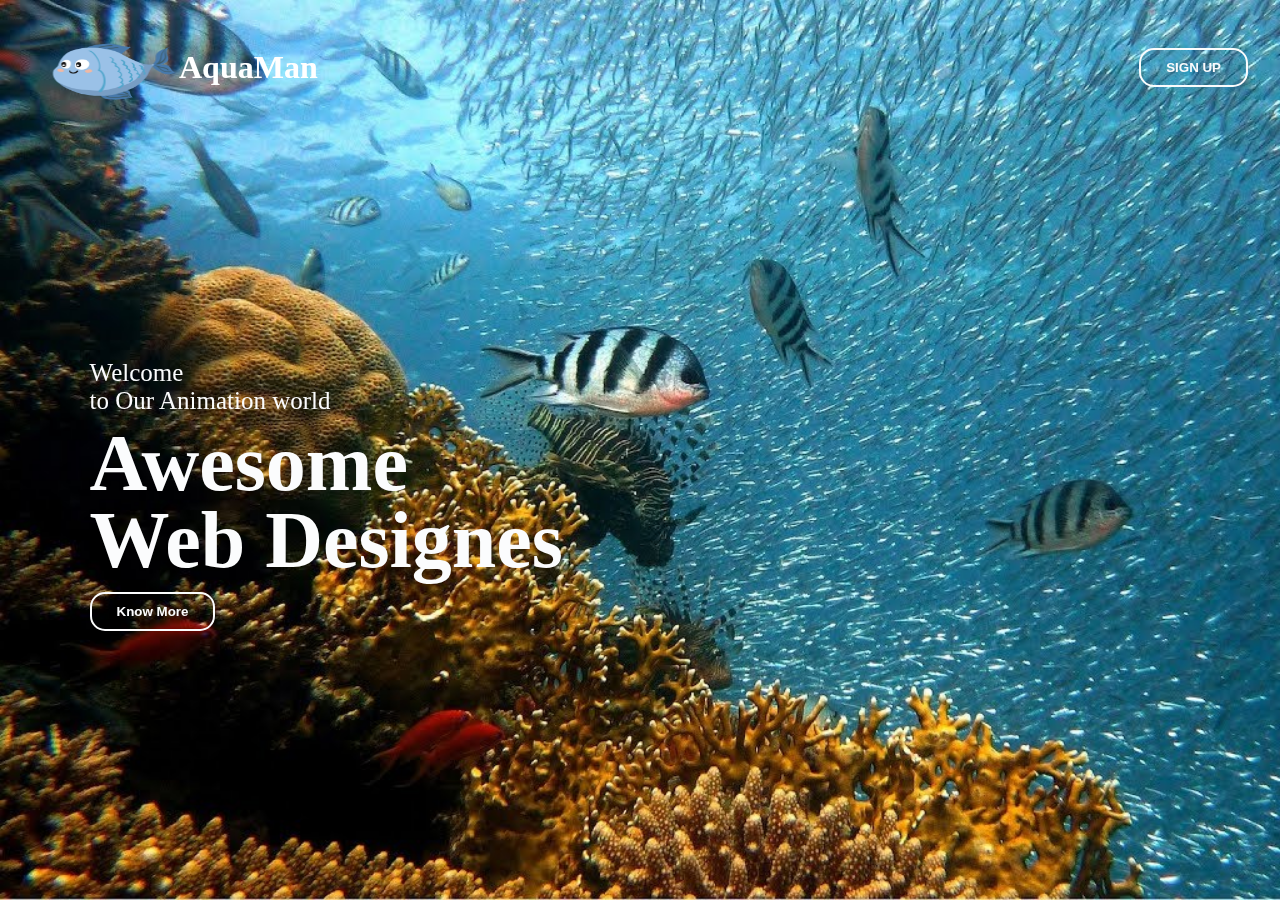
<file: index.html>
<!DOCTYPE html>
<html lang="en">

<head>
    <meta charset="UTF-8">
    <meta name="viewport" content="width=device-width, initial-scale=1.0">
    <title>Document</title>
    <link rel="stylesheet" href="./style.css">
    
</head>

<body>
    

    <div id="background">
        <div class="navbar">
           
            <div id="logoheading">
            <img src="./img/—Pngtree—hand painted cartoon blue fish_5254612.png" alt="logo"  id="logo">
            <div >AquaMan</div>
            </div>
            <BUtton>SIGN UP</BUtton>
        </div>
        <div class="content">
            <small>Welcome<br> to Our Animation world</small>
            <h1>Awesome <br> Web Designes</h1>
            <button>Know More</button>
           
        </div>
       
        <div class="bubble">
                <img src="./img/bubble.png" alt="">
                <img src="./img/bubble.png" alt="">
                <img src="./img/bubble.png" alt="">
                <img src="./img/bubble.png" alt="">
                <img src="./img/bubble.png" alt="">
                <img src="./img/bubble.png" alt="">
        </div>
    </div>
  
</body>

</html>
</file>
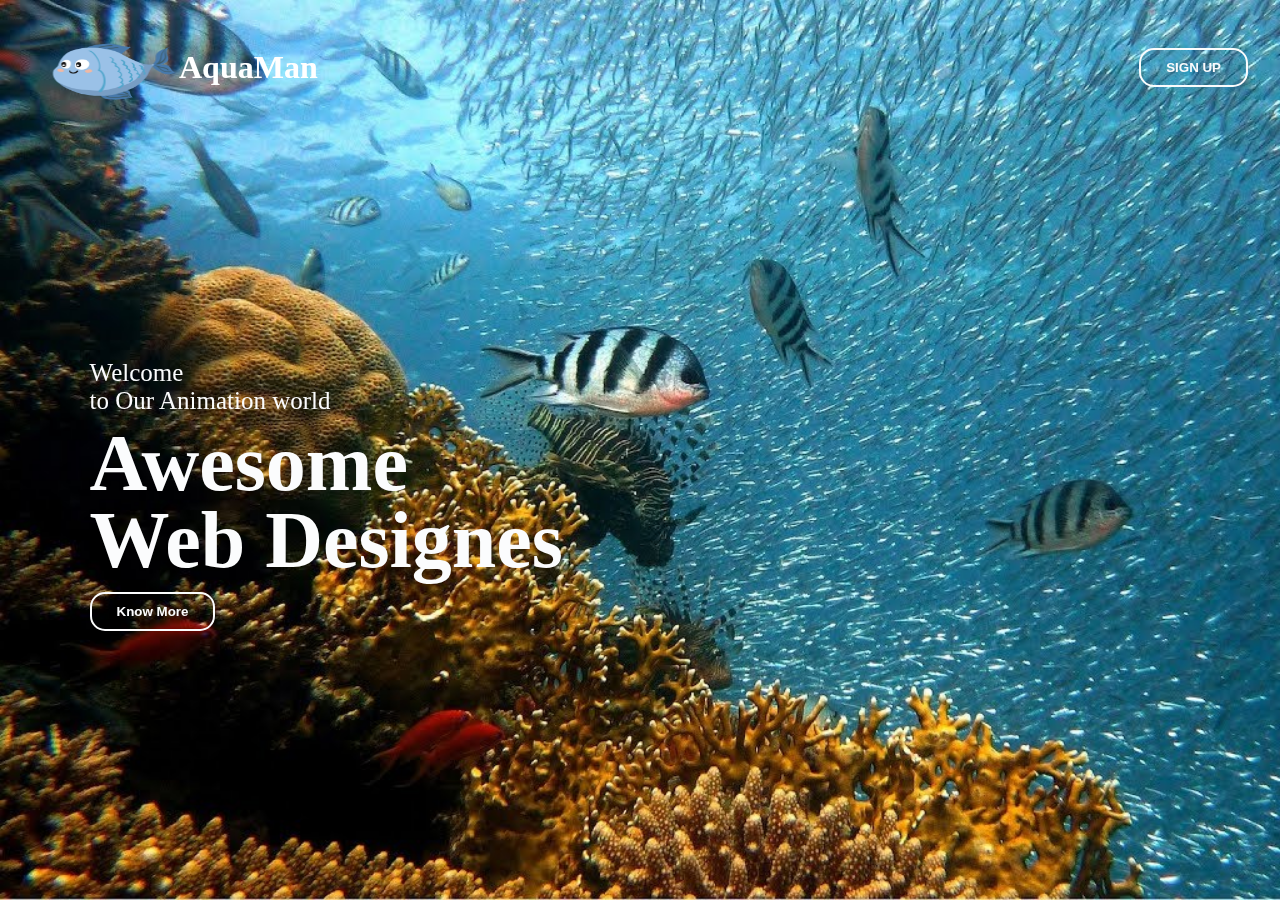
<file: home.html>
<!DOCTYPE html>
<html lang="en">

<head>
    <meta charset="UTF-8">
    <meta name="viewport" content="width=device-width, initial-scale=1.0">
    <title>Document</title>
    <link rel="stylesheet" href="./home.css">
    
</head>

<body>
    

    <div id="background">
        <div class="navbar">
           
            <div id="logoheading">
            <img src="./img/—Pngtree—hand painted cartoon blue fish_5254612.png" alt="logo"  id="logo">
            <div >AquaMan</div>
            </div>
            <BUtton>SIGN UP</BUtton>
        </div>
        <div class="content">
            <small>Welcome<br> to Our Animation world</small>
            <h1>Awesome <br> Web Designes</h1>
            <button>Know More</button>
           
        </div>
       
        <div class="bubble">
                <img src="./img/bubble.png" alt="">
                <img src="./img/bubble.png" alt="">
                <img src="./img/bubble.png" alt="">
                <img src="./img/bubble.png" alt="">
                <img src="./img/bubble.png" alt="">
                <img src="./img/bubble.png" alt="">
        </div>
    </div>
  
</body>

</html>
</file>
<file: style.css>
* {
    margin: 0px;
    padding: 0px;
    box-sizing: border-box;
}

#background {
    background-image: url(./img/background.jpg);
    background-size: cover;
    width: 100%;
    height: 100vh;
    position: fixed;
    background-repeat: no-repeat;
}

.navbar {
    display: flex;
    justify-content: space-between;
    width: 95%;
    height: 15%;
    align-items: center;
    margin: auto;

}

#logoheading {
    display: flex;
    color: #ffffff;
    font-size: 2em;
    align-items: center;
    z-index: 2;
    font-weight: 700;
}

#logo {
    opacity: 1;
    width: 147px;
    height: 90px;
    cursor: pointer;
    background-color: transparent;
}

button {
    color: #fbfcfd;
    background-color: transparent;
    border: 2px solid #fbfcfd;
    outline: none;
    padding: 10px 25px;
    border-radius: 15px;
    cursor: pointer;
    font-weight: 700;
}

.content {
    color: #fbfcfd;
    position: absolute;
    top: 55%;
    left: 7%;
    transform: translateY(-50%);
    z-index: 2;
}

h1 {
    font-size: 80px;
    margin: 10px 0px 13px;
    line-height: 77px;
}

small {
    font-size: 25px;
}

.bubble img {
    width: 50px;
    animation: bubbles 8s linear infinite;
}

.bubble {
    position: absolute;
    display: flex;
    justify-content: space-between;
    width: 100%;
    margin: auto;
    bottom: -200px;
    align-items: center;
}

@keyframes bubbles {
    0% {
        transform: translateY(0);
        opacity: 0;
    }

    50% {
        opacity: 1;
    }

    70% {
        opacity: 1;
    }

    100% {
        transform: translateY(-80vh);
        opacity: 0;
    }
}

.bubble img:nth-child(1) {
    animation-delay: 2s;
    width: 200px;
}

.bubble img:nth-child(2) {
    animation-delay: 5s;
    width: 140px
}

.bubble img:nth-child(3) {
    animation-delay: 3s;
    width: 180px;
}

.bubble img:nth-child(4) {
    animation-delay: 1s;
    width: 130px;
}

.bubble img:nth-child(5) {
    animation-delay: 6s;
    width: 95px;
}

.bubble img:nth-child(6) {
    animation-delay: 7s;
    width: 180px;
}
</file>
<file: home.css>
*{
    margin:0px;
    padding:0px;
    box-sizing: border-box;
}
#background
{
    background-image: url(./img/background.jpg);
    background-size: cover;
    width:100%;
    height:100vh; 
   position: fixed;
    background-repeat: no-repeat;
}
.navbar
{
    display: flex;
    justify-content:space-between;
    width:95%;
    height:15%;
    align-items: center;
    margin: auto;

}

#logoheading
{
    display: flex;
    color: #ffffff;
    font-size:2em;
    align-items: center;
    z-index: 2;
    font-weight: 700;
}
#logo
{
   opacity: 1;
    width: 147px;
    height: 90px;
    cursor: pointer; 
    background-color: transparent;
}
button
{
    color: #fbfcfd;
    background-color: transparent;
    border: 2px solid #fbfcfd;
    outline: none;
    padding : 10px 25px;
    border-radius: 15px;
    cursor: pointer;
    font-weight: 700;
}
.content
{
    color:#fbfcfd;
    position: absolute;
    top:55%;
    left: 7%;
    transform: translateY(-50%);
    z-index: 2;
}
h1{
    font-size: 80px;
      margin: 10px 0px 13px; 
      line-height: 77px;
    }
small
{      
    font-size: 25px;
}
.bubble img
{
    width:50px;
    animation: bubbles 8s linear infinite;
}
.bubble
{
    position:absolute;
    display: flex;
    justify-content: space-between;
    width:100%;
    margin: auto;
    bottom:-200px;
    align-items: center;
}
@keyframes bubbles
{
    0%{
        transform: translateY(0);
        opacity: 0;
    }
    
    50%{
       opacity: 1;
    }
    
    70%{
       opacity: 1;
    }
    
    100%{
        transform: translateY(-80vh);
        opacity : 0;
    }
}
.bubble img:nth-child(1)
{
    animation-delay: 2s;
    width: 200px;
}
.bubble img:nth-child(2)
{
    animation-delay: 5s;
    width:140px
}
.bubble img:nth-child(3)
{
    animation-delay: 3s;
    width:180px;
}
.bubble img:nth-child(4)
{
    animation-delay: 1s;
    width:130px;
}
.bubble img:nth-child(5)
{
    animation-delay: 6s;
    width:95px;
}.bubble img:nth-child(6)
{
    animation-delay: 7s;
    width:180px;
}
</file>
